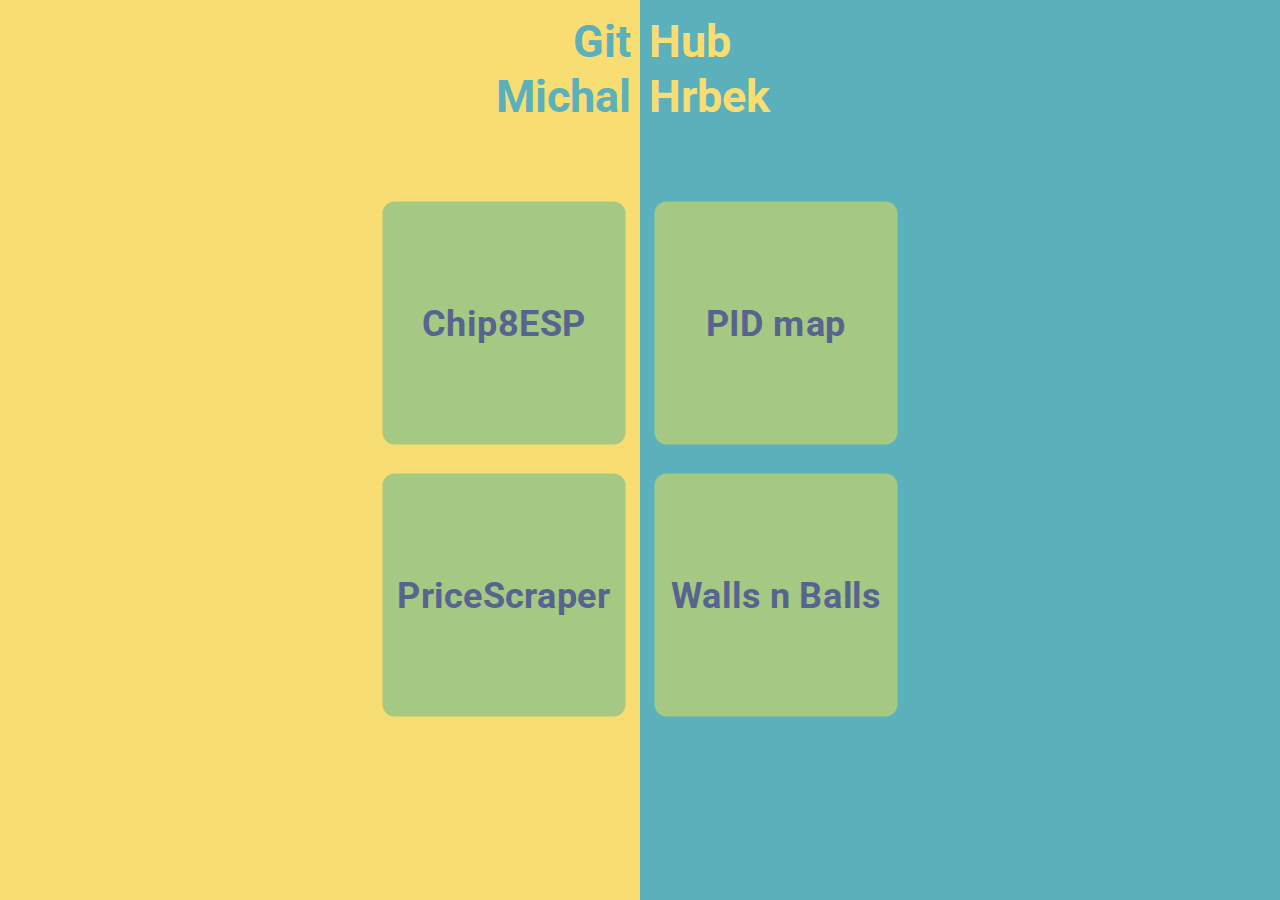
<file: index.html>
<!DOCTYPE html>
<html>
	<head>
		<link rel="stylesheet" href="style.css">
		<link rel="stylesheet" href="https://fonts.googleapis.com/css?family=Roboto">
	</head>
	<body>
		<header>
			<table style="width: 100%;">
				<tr style="width: 50%;">
					<td class="t1">Git</td>
					<td class="t2">Hub</td>
				</tr>
				<tr style="width: 50%;">
					<td class="t1">Michal</td>
					<td class="t2">Hrbek</td>
				</tr>
			</table>
		</header>

		<table class="content">
			<tbody>
				<tr>
					<td><a class="panel hoverscale" href="https://github.com/MichalHrbek/chip8esp">Chip8ESP</a></td>
					<td><a class="panel hoverscale" href="https://michalhrbek.github.io/pidmap/">PID map</a></td>
				</tr>
				<tr>
					<td><a class="panel hoverscale" href="https://github.com/MichalHrbek/PriceScraper">PriceScraper</a></td>
					<td><a class="panel hoverscale" href="https://kaasos.itch.io/walls-n-balls">Walls n Balls</a></td>
				</tr>
			</tbody>
		</table>
	</body>
</html>
</file>
<file: style.css>
:root {
	--primary-color1: #F7DD72;
	--primary-color2: #5AB1BB;
	--secondary-color: #A5C882;
	--secondary-text-color: #576490;
}  

body{
	font-family: "Roboto", Roboto;
	height: 100%;
	margin: 0;
	background-repeat: no-repeat;
	background-attachment: fixed;
	background: linear-gradient(
		to right, 
		var(--primary-color1) 0%, 
		var(--primary-color1) 50%, 
		var(--primary-color2) 50%, 
		var(--primary-color2) 100%
	);
}

header {
	margin-top: 1.5vh;
	font-size: 5vh;
	font-weight: bold;
}

header > table {
	table-layout: fixed;
	border-spacing: 0;
	border-collapse: collapse;
}

.t1 {
	color: var(--primary-color2);
	text-align: right;
	padding-right: 1vh;
}

.t2 {
	color: var(--primary-color1);
	text-align: left;
	padding-left: 1vh;
}

a {
	color: var(--secondary-text-color);
	text-decoration: none;
}

a:hover, a:visited, a:link, a:active
{
	color: var(--secondary-text-color);
	text-decoration: none;
}

.content {
	border-spacing: 0;
	margin-left: auto;
	margin-right: auto;
	margin-top: 7vh;
}

.panel{
	width: min(30vh, 40vw);
	height: min(30vh, 40vw);
	border-radius: 5%;
	background-color: var(--secondary-color);

	display: flex;
	align-items: center;
	justify-content: center;
	
	font-size: min(4.5vh, 6vw);
	text-align: center;
	font-weight: bold;
}

.hoverscale {
	transform:scale(0.90);
	transition: all ease-in 0.1s;
}

.hoverscale:hover{
	transform:scale(0.95);
}
</file>
